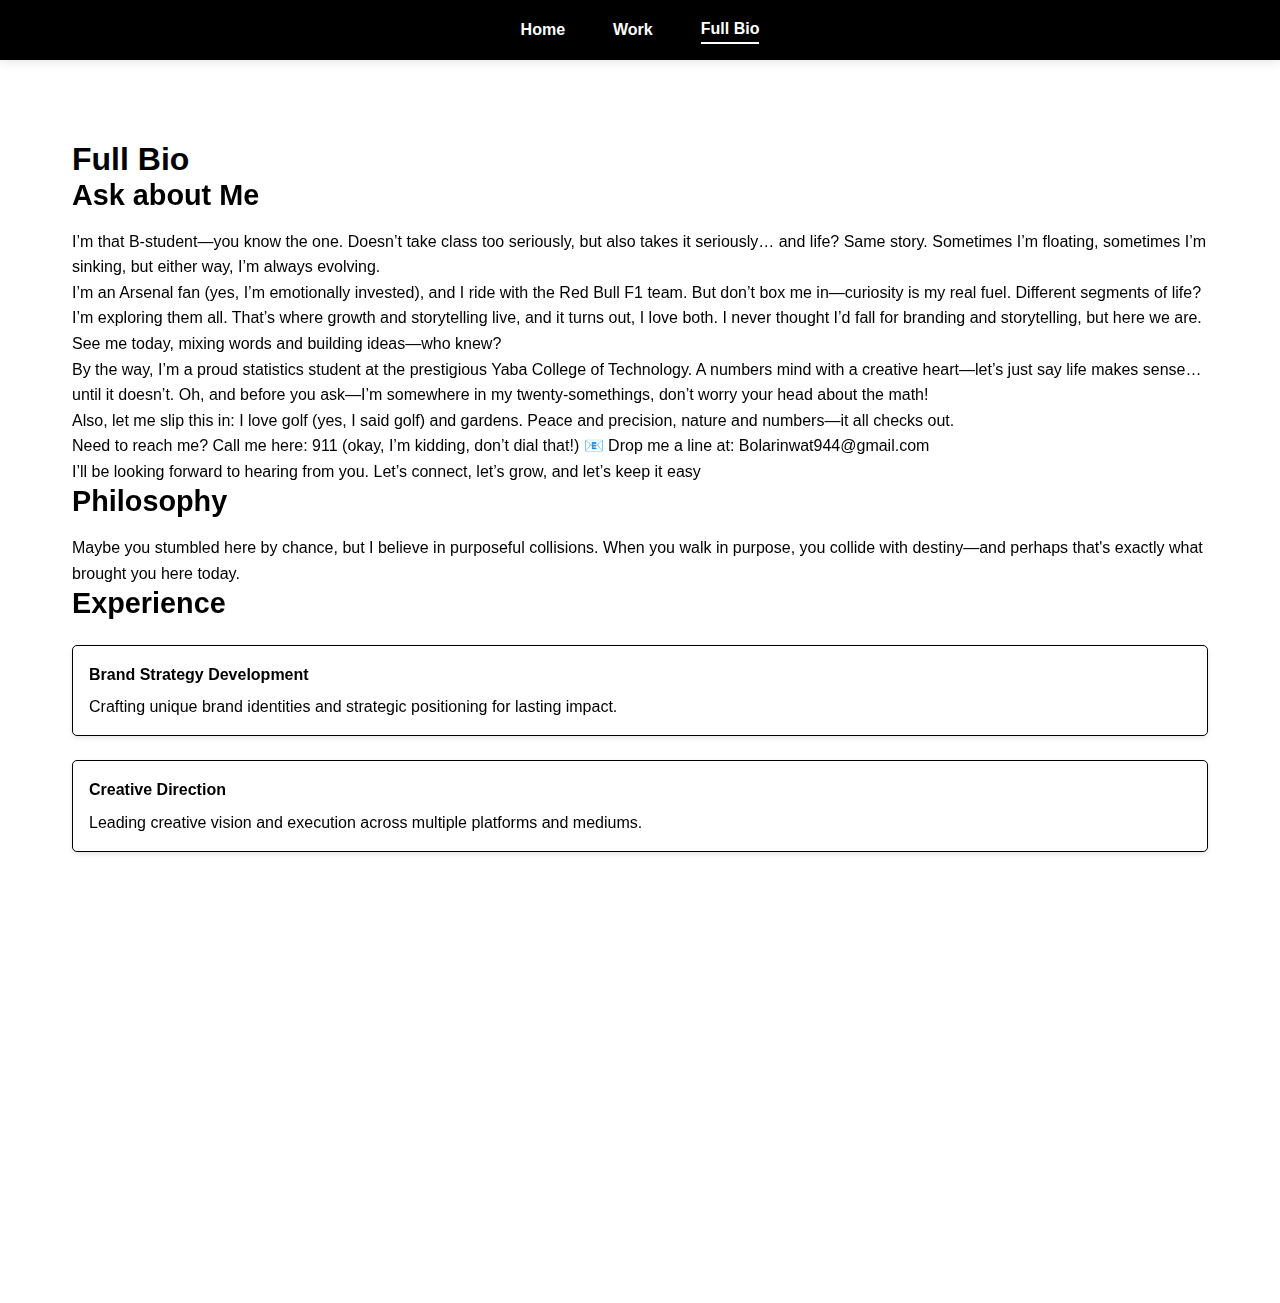
<file: fullbio.html>
<!DOCTYPE html>
<html lang="en">
<head>
    <meta charset="UTF-8">
    <meta name="viewport" content="width=device-width, initial-scale=1.0">
    <title>Full Bio - Timothy Bolarinwa</title>
    <link rel="stylesheet" href="styles.css">
    <!-- Include AOS Library for Animations -->
    <link rel="stylesheet" href="https://unpkg.com/aos@next/dist/aos.css" />
</head>
<body>
    <!-- Navigation -->
    <nav class="nav-menu">
        <a href="index.html">Home</a>
        <a href="work.html">Work</a>
        <a href="fullbio.html" class="active">Full Bio</a>
    </nav>

    <!-- Bio Content -->
    <section class="bio-content">
        <h1>Full Bio</h1>
        
        <div class="bio-section" data-aos="fade-up" data-aos-delay="100">
            <h3>Ask about Me</h3>
            <p>I’m that B-student—you know the one. Doesn’t take class too seriously, but also takes it seriously… and life? Same story. Sometimes I’m floating, sometimes I’m sinking, but either way, I’m always evolving.

                <p>I’m an Arsenal fan (yes, I’m emotionally invested), and I ride with the Red Bull F1 team. But don’t box me in—curiosity is my real fuel. Different segments of life? I’m exploring them all. That’s where growth and storytelling live, and it turns out, I love both. I never thought I’d fall for branding and storytelling, but here we are. See me today, mixing words and building ideas—who knew?</p>
                
                <p>By the way, I’m a proud statistics student at the prestigious Yaba College of Technology. A numbers mind with a creative heart—let’s just say life makes sense… until it doesn’t. Oh, and before you ask—I’m somewhere in my twenty-somethings, don’t worry your head about the math!</p>
                
                <p>Also, let me slip this in: I love golf (yes, I said golf) and gardens. Peace and precision, nature and numbers—it all checks out.</p>
                
                <p>Need to reach me?
                 Call me here: 911 (okay, I’m kidding, don’t dial that!)
                📧 Drop me a line at: Bolarinwat944@gmail.com</p>
                
                I’ll be looking forward to hearing from you. Let’s connect, let’s grow, and let’s keep it easy</p>
        </div>

        <div class="bio-section" data-aos="fade-up" data-aos-delay="200">
            <h3>Philosophy</h3>
            <p>Maybe you stumbled here by chance, but I believe in purposeful collisions. When you walk in purpose, you collide with destiny—and perhaps that's exactly what brought you here today.</p>
        </div>

        <div class="bio-section" data-aos="fade-up" data-aos-delay="300">
            <h3>Experience</h3>
            <ul class="experience-list">
                <li data-aos="fade-right" data-aos-delay="400">
                    <strong>Brand Strategy Development</strong>
                    <p>Crafting unique brand identities and strategic positioning for lasting impact.</p>
                </li>
                <li data-aos="fade-right" data-aos-delay="500">
                    <strong>Creative Direction</strong>
                    <p>Leading creative vision and execution across multiple platforms and mediums.</p>
                </li>
                <li data-aos="fade-right" data-aos-delay="600">
                    <strong>Content Creation</strong>
                    <p>Developing engaging content that resonates with audiences and drives engagement.</p>
                </li>
                <li data-aos="fade-right" data-aos-delay="700">
                    <strong>Community Building</strong>
                    <p>Creating and nurturing engaged communities around shared values.</p>
                </li>
                <li data-aos="fade-right" data-aos-delay="800">
                    <strong>Partnership Management</strong>
                    <p>Fostering meaningful collaborations and strategic partnerships.</p>
                </li>
            </ul>
        </div>
    </section>

    <!-- Include AOS Library for Animations -->
    <script src="https://unpkg.com/aos@next/dist/aos.js"></script>
    <script>
        AOS.init({
            duration: 800,
            easing: 'ease-in-out',
            once: true,
        });
    </script>
</body>
</html>
</file>
<file: styles.css>
:root {
    --primary-black: #000000;
    --primary-white: #FFFFFF;
}

/* Base Styles */
* {
    margin: 0;
    padding: 0;
    box-sizing: border-box;
}

body {
    font-family: 'Helvetica Neue', Arial, sans-serif;
    line-height: 1.6;
    color: var(--primary-black);
    background: var(--primary-white);
}

/* Typography */
h1, h2, h3 {
    font-weight: 700;
    line-height: 1.2;
}

.main-title {
    font-size: 4rem;
    margin-bottom: 2rem;
    text-align: center;
}

h2 {
    font-size: 2.5rem;
    margin-bottom: 1.5rem;
}

h3 {
    font-size: 1.8rem;
    margin-bottom: 1rem;
}

/* Layout */
section {
    padding: 5rem 2rem;
    max-width: 1200px;
    margin: 0 auto;
}

/* Hero Section */
.hero-section {
    min-height: 100vh;
    display: flex;
    flex-direction: column;
    justify-content: center;
    align-items: center;
    text-align: center;
    padding: 4rem 2rem;
    background: #fff;
    position: relative;
    overflow: hidden;
}

.hero-section::before {
    content: '';
    position: absolute;
    top: 0;
    left: 0;
    right: 0;
    bottom: 0;
    background-image: linear-gradient(45deg, transparent 45%, rgba(255,255,255,0.1) 45%, 
                      rgba(255,255,255,0.1) 55%, transparent 55%);
    background-size: 20px 20px;
    pointer-events: none;
}

.profile-container {
    width: 500px;
    height: 500px;
    margin: 0 auto 3rem;
    position: relative;
    overflow: hidden;
    border-radius: 50%;
    box-shadow: 0 15px 35px rgba(0,0,0,0.2);
}

.profile-image-large {
    width: 100%;
    height: 100%;
    object-fit: cover;
    transition: transform 0.5s ease;
}

.profile-image-large:hover {
    transform: scale(1.05);
}

.profile-image {
    width: 200px;
    height: 200px;
    border-radius: 50%;
    object-fit: cover;
    margin: 2rem 0;
    transition: transform 0.3s ease;
}

.profile-image:hover {
    transform: scale(1.05);
}

/* Project Grid */
.project-grid {
    display: grid;
    grid-template-columns: repeat(auto-fit, minmax(300px, 1fr));
    gap: 2rem;
    margin-top: 3rem;
}

.project-card {
    background: #fff;
    padding: 2rem;
    border-radius: 10px;
    box-shadow: 0 4px 6px rgba(0, 0, 0, 0.1);
    transition: transform 0.3s ease;
}

.project-card:hover {
    transform: translateY(-10px);
}

.project-image {
    width: 100%;
    height: 200px;
    object-fit: cover;
    border-radius: 5px;
    margin-bottom: 1rem;
}

/* Impact Pillars */
.pillars-list {
    list-style: none;
    padding: 0;
}

.pillars-list li {
    padding: 1rem 0;
    border-bottom: 1px solid rgba(0, 0, 0, 0.1);
    transition: transform 0.3s ease;
}

.pillars-list li:hover {
    transform: translateX(10px);
}

/* CTA Section */
.cta-section {
    text-align: center;
    background: #000;
    color: #fff;
}

/* Social Links */
.social-links {
    display: flex;
    justify-content: center;
    gap: 2rem;
    margin-top: 2rem;
}

.social-icon {
    width: 40px;
    height: 40px;
    transition: transform 0.3s ease;
}

.social-icon:hover {
    transform: translateY(-5px);
}

/* Smooth Scroll */
html {
    scroll-behavior: smooth;
}

/* Responsive Design */
@media (max-width: 768px) {
    .main-title {
        font-size: 2.5rem;
    }

    h2 {
        font-size: 2rem;
    }

    h3 {
        font-size: 1.5rem;
    }

    section {
        padding: 3rem 1rem;
    }

    .project-grid {
        grid-template-columns: 1fr;
    }
}

/* Loading Animation */
.loading {
    opacity: 0;
    transition: opacity 0.4s ease-in;
}

.loaded {
    opacity: 1;
}

/* Scroll Progress Bar */
.scroll-progress {
    position: fixed;
    top: 0;
    left: 0;
    height: 3px;
    background: #000;
    z-index: 1000;
    transition: width 0.1s ease;
}

/* Hover Effects */
a {
    color: #000;
    text-decoration: none;
    position: relative;
}

a::after {
    content: '';
    position: absolute;
    width: 0;
    height: 1px;
    bottom: -2px;
    left: 0;
    background: #000;
    transition: width 0.3s ease;
}

a:hover::after {
    width: 100%;
}

/* Contact Section */
.contact-section {
    background: #f8f8f8;
    padding: 5rem 2rem;
}

.contact-form {
    max-width: 600px;
    margin: 0 auto;
    background: #fff;
    padding: 2rem;
    border-radius: 10px;
    box-shadow: 0 4px 6px rgba(0, 0, 0, 0.1);
}

.form-group {
    margin-bottom: 1.5rem;
}

.form-group input,
.form-group textarea {
    width: 100%;
    padding: 1rem;
    border: 1px solid #ddd;
    border-radius: 5px;
    font-size: 1rem;
    transition: border-color 0.3s ease;
}

.form-group textarea {
    min-height: 150px;
    resize: vertical;
}

.form-group input:focus,
.form-group textarea:focus {
    outline: none;
    border-color: #000;
}

.submit-btn {
    background: #000;
    color: #fff;
    padding: 1rem 2rem;
    border: none;
    border-radius: 5px;
    cursor: pointer;
    font-size: 1rem;
    transition: transform 0.3s ease;
    width: 100%;
}

.submit-btn:hover {
    transform: translateY(-2px);
}

/* Enhanced TIMMY Animation */
.animated-timmy {
    display: inline-block;
    font-size: 5rem; /* Even larger */
    font-weight: 900;
    color: #000;
    margin-left: 10px;
}

.animated-timmy span {
    display: inline-block;
    opacity: 0;
    transform: translateY(20px);
    animation: letterPop 0.5s forwards;
}

@keyframes letterPop {
    0% {
        opacity: 0;
        transform: translateY(20px) scale(0.5);
    }
    50% {
        transform: translateY(-10px) scale(1.2);
    }
    100% {
        opacity: 1;
        transform: translateY(0) scale(1);
    }
}

/* Rotating Titles in Black */
.rotating-text {
    color: #000;
    font-weight: bold;
    display: inline-block;
    min-width: 200px;
    transition: opacity 0.3s ease;
}

/* Clean, Modern Introduction Styles */
.intro-content {
    max-width: 800px;
    margin: 0 auto;
    padding: 4rem 2rem;
    text-align: left;
}

.intro-heading {
    font-size: 3.5rem;
    margin-bottom: 1rem;
    color: #000;
    font-weight: 700;
    line-height: 1.2;
}

.nickname-container {
    font-size: 2.5rem;
    margin: 1.5rem 0;
    color: #000;
}

.timmy-text {
    font-weight: 900;
    font-size: 3rem;
    color: #000;
    display: inline-block;
    margin-left: 10px;
}

.role-text {
    font-size: 2rem;
    color: #000;
    margin: 2rem 0;
    font-weight: 500;
}

.intro-description {
    font-size: 1.2rem;
    line-height: 1.8;
    margin: 2rem 0;
    color: #333;
    max-width: 650px;
}

.intro-mission {
    font-size: 1.2rem;
    line-height: 1.8;
    margin: 2rem 0;
    color: #333;
    max-width: 650px;
}

/* Simple Profile Image */
.profile-container {
    width: 400px;
    height: 400px;
    margin: 0 auto 3rem;
    position: relative;
    overflow: hidden;
    border-radius: 50%;
}

.profile-image-large {
    width: 100%;
    height: 100%;
    object-fit: cover;
}

/* Services Section Styles */
.services-section {
    padding: 2rem 2rem;
    background: #fff;
    margin-top: -2rem;
}

.services-container {
    max-width: 1200px;
    margin: 0 auto;
}

.services-title {
    font-size: 2.5rem;
    font-weight: 700;
    text-align: center;
    margin-bottom: 3rem;
    color: #000;
}

.services-grid {
    display: grid;
    grid-template-columns: repeat(auto-fit, minmax(300px, 1fr));
    gap: 2rem;
    padding: 1rem;
}

.service-card {
    background: #fff;
    padding: 2rem;
    border: 1px solid #000;
    border-radius: 8px;
    transition: transform 0.3s ease;
}

.service-card:hover {
    transform: translateY(-10px);
}

.service-card h3 {
    font-size: 1.5rem;
    font-weight: 700;
    margin-bottom: 1rem;
    color: #000;
}

.service-card p {
    font-size: 1rem;
    line-height: 1.6;
    color: #333;
}

/* Responsive Design */
@media (max-width: 768px) {
    .services-grid {
        grid-template-columns: 1fr;
    }

    .services-title {
        font-size: 2rem;
        margin-bottom: 2rem;
    }

    .service-card {
        padding: 1.5rem;
    }
}

/* Animation Classes */
[data-aos="fade-up"] {
    opacity: 0;
    transform: translateY(30px);
    transition: opacity 0.6s ease, transform 0.6s ease;
}

[data-aos="fade-up"].aos-animate {
    opacity: 1;
    transform: translateY(0);
}

/* Updated Header Styles */
.header-flex {
    display: flex;
    flex-direction: column;
    align-items: center;
    min-height: 100vh;
    margin: 0;
    padding: 0;
    padding-bottom: 2rem;
}

/* Profile Image Container */
.profile-container {
    width: auto;
    height: 80vh;
    position: relative;
    overflow: hidden;
}

.profile-image-large {
    height: 100%;
    width: auto;
    object-fit: contain;
}

/* Text Content Below Image */
.intro-text {
    width: 100%;
    padding: 2rem 4rem;
    text-align: center;
}

.intro-heading {
    font-size: 4.5rem;
    margin-bottom: 1rem;
    color: #000;
    font-weight: 700;
    line-height: 1.1;
}

.nickname-container {
    font-size: 2rem;
    margin: 1.5rem 0;
    color: #000;
}

.timmy-text {
    font-weight: 900;
    font-size: 2.5rem;
    color: #000;
    display: inline-block;
    margin-left: 10px;
}

/* Responsive adjustments */
@media (max-width: 1024px) {
    .profile-container {
        height: 60vh;
    }

    .intro-text {
        padding: 2rem;
    }

    .intro-heading {
        font-size: 3.5rem;
    }
}

@media (max-width: 768px) {
    .profile-container {
        height: 50vh;
    }

    .intro-heading {
        font-size: 2.8rem;
    }
}

/* Updated Role List Styles with larger font and bold text */
.role-container {
    padding: 1rem 0;
    margin: 0 0 2rem 0; /* Adjusted margin to keep under header */
    overflow: hidden;
    width: 100%;
    position: relative; /* Ensures proper positioning */
}

.role-list {
    list-style: none;
    padding: 0;
    margin: 0;
    display: flex;
    gap: 2.5rem; /* Increased gap for larger text */
    animation: slideLeft 20s linear infinite;
    white-space: nowrap;
}

.role-list li {
    color: #000;
    font-size: 2.5rem; /* Increased font size */
    font-weight: 700; /* Made text bolder */
    padding: 0.25rem 0;
    flex-shrink: 0;
}

/* Bullet points styling */
.role-list li:nth-child(even) {
    font-weight: 400; /* Makes bullets less bold */
}

/* Ensure proper spacing after header */
.intro-description {
    margin-top: 4rem; /* Increased space after role list */
    clear: both;
    margin-bottom: 2rem;
}

/* Animation remains the same */
@keyframes slideLeft {
    0% {
        transform: translateX(100%);
    }
    100% {
        transform: translateX(-100%);
    }
}

/* Responsive Design */
@media (max-width: 1024px) {
    .header-flex {
        flex-direction: column;
    }

    .profile-container {
        width: 100%;
        height: 50vh; /* Square on mobile */
    }

    .intro-text {
        width: 100%;
        height: auto;
        padding: 2rem;
        text-align: center;
    }
}

@media (max-width: 768px) {
    .intro-heading {
        font-size: 2.8rem;
    }

    .role-text {
        font-size: 1.2rem;
    }
}

/* Navigation */
.nav-menu {
    background: var(--primary-black);
    display: flex;
    justify-content: center;
    align-items: center;
    padding: 1rem 0;
    box-shadow: 0 2px 10px rgba(0,0,0,0.1);
}

.nav-menu a {
    color: var(--primary-white);
    font-weight: 600;
    margin: 0 1.5rem;
    transition: color 0.3s ease;
}

.nav-menu a.active {
    color: var(--primary-white);
    border-bottom: 2px solid var(--primary-white);
}

.nav-menu a:hover {
    color: var(--primary-white);
    opacity: 0.7;
}

/* Headers and Titles */
.intro-heading {
    color: var(--primary-black);
    font-weight: 800;
}

.timmy-text {
    color: var(--primary-black);
    font-weight: 900;
}

/* Role List */
.role-list li {
    color: var(--primary-black);
    font-weight: 700;
}

.role-list li:nth-child(even) {
    color: var(--primary-black);
}

/* Services Section */
.services-title {
    color: var(--primary-black);
}

.service-card {
    border: 2px solid var(--primary-black);
    transition: transform 0.3s ease;
    background: var(--primary-white);
}

.service-card:hover {
    background: var(--primary-black);
    color: var(--primary-white);
    transform: translateY(-5px);
}

.service-card h3 {
    color: var(--primary-black);
}

/* Work Page */
.work-item h3 {
    color: var(--primary-black);
}

.work-item:hover {
    background: var(--primary-black);
    color: var(--primary-white);
}

/* Bio Page */
.bio-content h1 {
    color: var(--primary-black);
}

.bio-section h2 {
    color: var(--primary-black);
}

.experience-list li:before {
    color: var(--primary-black);
}

/* Buttons and Interactive Elements */
button, .submit-btn {
    background: var(--primary-black);
    color: var(--primary-white);
}

button:hover, .submit-btn:hover {
    background: var(--primary-white);
    color: var(--primary-black);
    border: 2px solid var(--primary-black);
}

/* Links */
a {
    color: var(--primary-black);
}

a:hover {
    color: var(--primary-black);
    opacity: 0.7;
}

/* Section Highlights */
.highlight-text {
    color: var(--primary-black);
}

/* Responsive Design Colors */
@media (max-width: 768px) {
    .nav-menu {
        background: var(--primary-black);
    }
    
    .nav-menu a {
        color: var(--primary-white);
    }
}

/* Experience List Styles */
.experience-list {
    list-style: none;
    padding: 0;
    margin: 0;
}

.experience-list li {
    margin: 1.5rem 0;
    padding: 1rem;
    background: var(--primary-white);
    border: 1px solid var(--primary-black);
    border-radius: 5px;
    box-shadow: 0 2px 5px rgba(0, 0, 0, 0.1);
}

.experience-list li p {
    margin: 0.5rem 0 0;
    color: var(--primary-black);
    font-size: 1rem;
    line-height: 1.5;
}

/* Collabs Section Styles */
.collabs-section {
    padding: 2rem;
    background: var(--primary-white);
    text-align: center;
}

.collabs-grid {
    display: grid;
    grid-template-columns: repeat(auto-fit, minmax(300px, 1fr));
    gap: 2rem;
    max-width: 1200px;
    margin: 0 auto;
}

.collab-item {
    padding: 1rem;
    border: 1px solid var(--primary-black);
    background: var(--primary-white);
    box-shadow: 0 2px 5px rgba(0, 0, 0, 0.1);
}

.collab-item h3 {
    font-size: 1.5rem;
    margin-bottom: 0.5rem;
    color: var(--primary-black);
}

.collab-item p {
    font-size: 1rem;
    color: var(--primary-black);
}

.collab-item img {
    width: 100%;
    height: auto;
    max-height: 200px;
    object-fit: cover;
    margin-bottom: 1rem;
}

/* Skills Section Styles */
.skills-section {
    padding: 2rem;
    text-align: center;
}

.skills-list {
    list-style: none;
    padding: 0;
    margin: 0;
    display: flex;
    justify-content: center;
    flex-wrap: wrap;
    gap: 1.5rem;
}

.skills-list li {
    font-size: 1.5rem;
    font-weight: 600;
    color: var(--primary-black);
    padding: 0.5rem 1rem;
    border: 1px solid var(--primary-black);
    border-radius: 5px;
    background: var(--primary-white);
    transition: transform 0.3s ease, opacity 0.3s ease;
}

/* Ensure content is visible over the video */
.content {
    position: relative;
    z-index: 1;
    color: var(--primary-black);
    background: var(--primary-white); /* Change to solid background if needed */
    padding: 2rem;
}

/* Additional Text Styles */
.collabs-note {
    margin-top: 2rem;
    font-size: 1.2rem;
    color: var(--primary-black);
    text-align: center;
}

.work-grid {
    display: flex;
    flex-direction: column;
    gap: 1rem;
    max-width: 600px;
    margin: 0 auto;
    padding: 1rem;
}

.work-item {
    display: flex;
    border: 1px solid var(--primary-black);
    background: var(--primary-white);
    overflow: hidden;
    transition: background-color 0.3s ease;
}

.work-item:hover {
    background: var(--primary-white);
}

.work-content {
    display: flex;
    width: 100%;
}

.work-item img {
    width: 50%;
    height: auto;
    object-fit: contain;
}

.work-text {
    padding: 0.5rem;
    display: flex;
    flex-direction: column;
    justify-content: center;
    width: 50%;
}

.work-text h3 {
    font-size: 1.2rem;
    margin-bottom: 0.5rem;
    color: var(--primary-black);
    transition: color 0.3s ease;
}

.work-text p {
    font-size: 0.9rem;
    color: var(--primary-black);
    transition: color 0.3s ease;
}

.work-item:hover .work-text h3,
.work-item:hover .work-text p {
    color: var(--primary-black);
}
</file>
